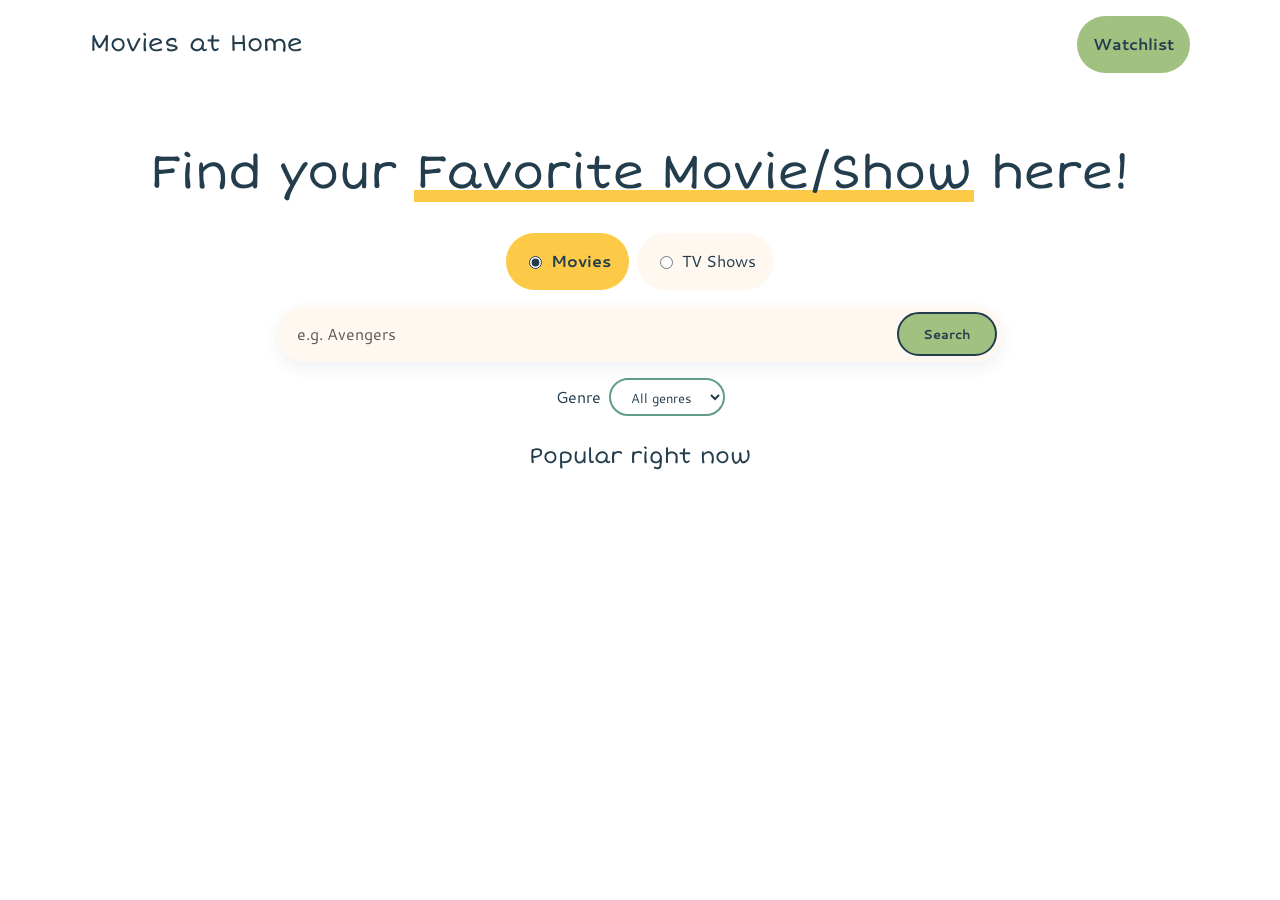
<file: index.html>
<!DOCTYPE html>
<html lang="en">
<head>
    <meta charset="UTF-8">
    <meta name="viewport" content="width=device-width, initial-scale=1.0">
    <meta name="description" content="Browse movies and TV Shows and build your own Watchlist">
    <title>Movies at Home</title>
    <link rel="stylesheet" href="/src/css/style.css" />
    <link rel="icon" href="/favicon.ico" sizes="any">
    <link rel="preconnect" href="https://fonts.googleapis.com">
    <link rel="preconnect" href="https://fonts.gstatic.com" crossorigin>
    <link href="https://fonts.googleapis.com/css2?family=Cantarell:ital,wght@0,400;0,700;1,400;1,700&family=Short+Stack&display=swap" rel= "stylesheet">
    <script type="module" src="/src/js/main.mjs"></script>
</head>
<body>
    <a class="skip-link" href="#main">Skip to main content</a>
    <header>
        <h1><a href="/" id="home-link"> Movies at Home</a></h1>
        <nav aria-label="Main">
            <a href="/watchlist.html">Watchlist</a>
        </nav>
    </header>
    <main>
        <h2 class="hero">Find your <span>Favorite Movie/Show</span> here!</h2>

        <fieldset id="media-toggle">
            <legend>Show</legend>
            <label><input type="radio" name="media" value="movie" checked>Movies</label>
            <label><input type="radio" name="media" value="tv">TV Shows</label>
        </fieldset>

        <form id = "search-form" role="search">
            <label for="search-input">Search by Title</label>
            <input type="search" id="search-input" name="query" placeholder="e.g. Avengers">
            <button type="submit">Search</button>
        </form>

        <div id="filters">
            <label for="genre-select">Genre</label>
            <select id="genre-select">
                <option value="">All genres</option>
            </select>
        </div>

        <h2 id="list-heading">Popular right now</h2>

        <p id="status" role="status" aria-live="polite"></p>
        <ul id="movie-list" class="movie-grid"></ul>

        <nav id="pager" aria-label="Pagination" hidden>
            <button type="button" id="prev-page">Previous</button>
            <span id="page-info"></span>
            <button type="button" id="next-page">Next</button>
        </nav>
    </main>
</body>
</html>
</file>
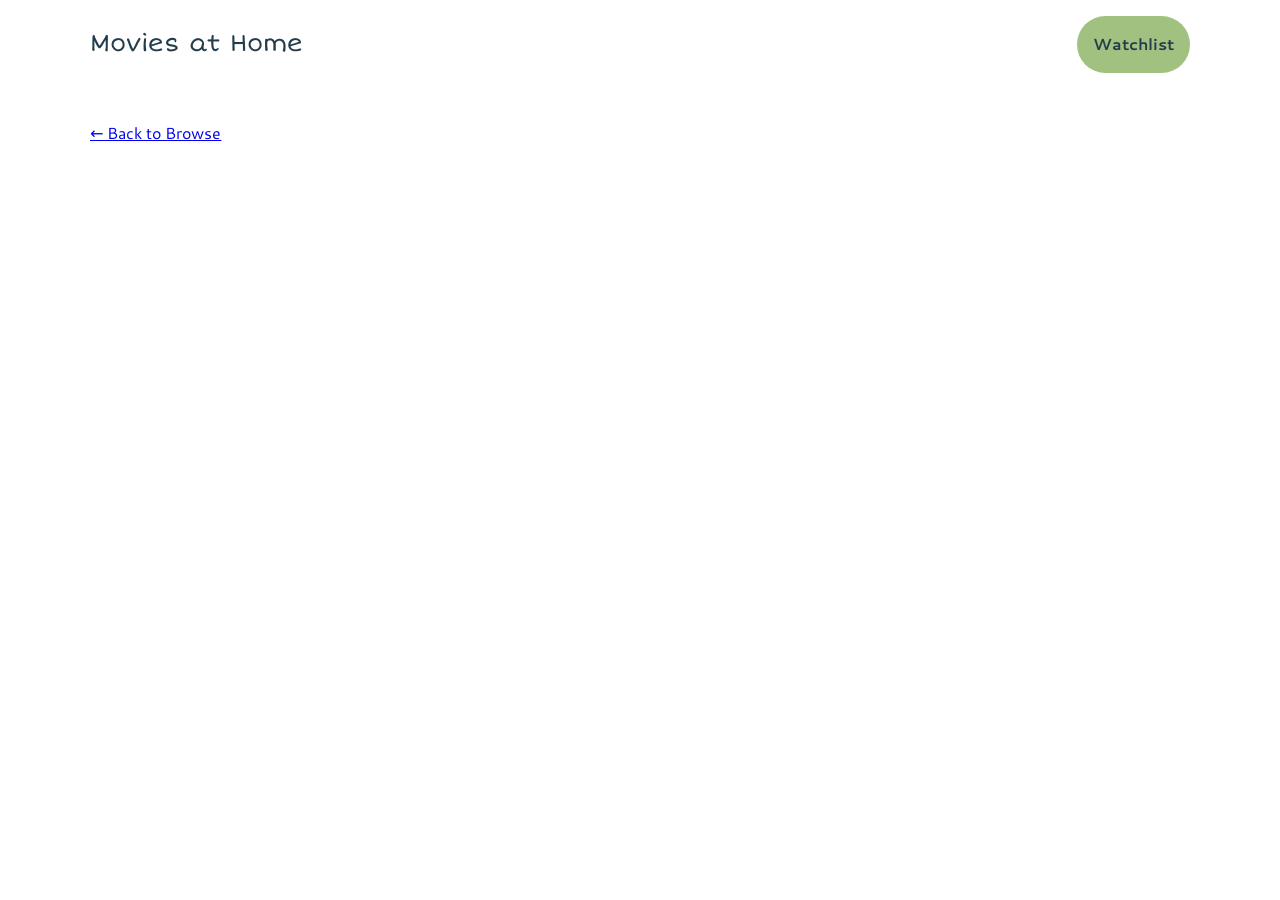
<file: details.html>
<!DOCTYPE html>
<html lang="en">
<head>
    <meta charset="UTF-8">
    <meta name="viewport" content="width=device-width, initial-scale=1.0">
    <meta name="description" content="Details, cast and trailer for a movie or TV show">
    <title>Details | Movies at home</title>
    <link rel="stylesheet" href="/src/css/style.css"/>
    <link rel="icon" href="/favicon.ico" sizes="any">
    <link rel="preconnect" href="https://fonts.googleapis.com">
    <link rel="preconnect" href="https://fonts.gstatic.com" crossorigin>
    <link href="https://fonts.googleapis.com/css2?family=Cantarell:ital,wght@0,400;0,700;1,400;1,700&family=Short+Stack&display=swap" rel= "stylesheet">
    <script type="module" src="/src/js/details.mjs"></script>
</head>
<body>
    <a class="skip-link" href="#main">Skip to main content</a>
    <header>
        <h1><a href="/">Movies at Home</a></h1>
        <nav aria-label="Main">
            <a href="/watchlist.html">Watchlist</a>
        </nav>
    </header>
    <main>
        <p><a href="/">&larr; Back to Browse</a></p>
        <p id="status" role="status" aria-live="polite"></p>
        <div id="details"></div>
    </main>
    
</body>
</html>
</file>
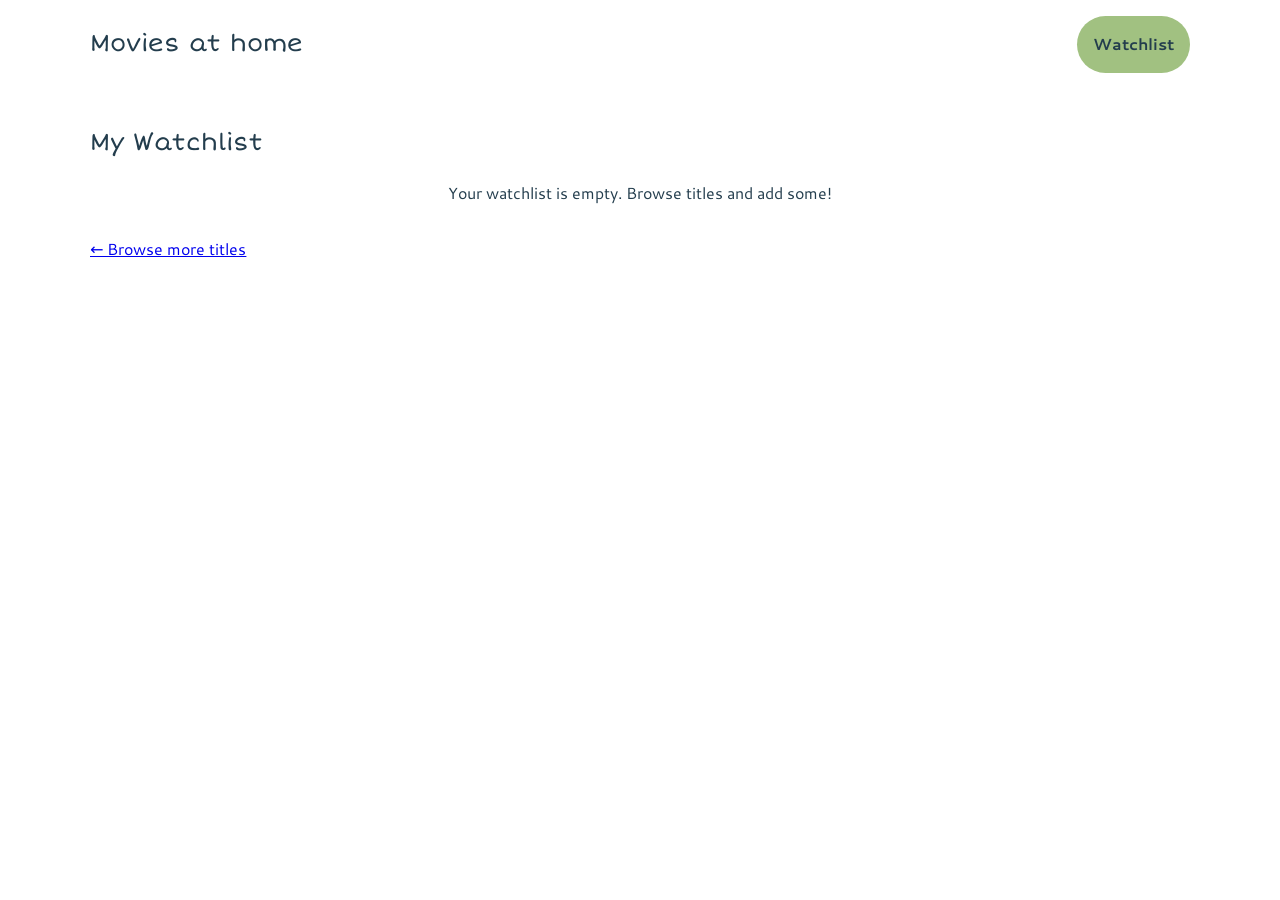
<file: watchlist.html>
<!DOCTYPE html>
<html lang="en">
<head>
    <meta charset="UTF-8">
    <meta name="viewport" content="width=device-width, initial-scale=1.0">
    <meta name="description" content="Your saved moves and TV shows">
    <title>My Watchlist | Movies at Home</title>
    <link rel="stylesheet" href="/src/css/style.css">
    <link rel="icon" href="/favicon.ico" sizes="any">
    <link rel="preconnect" href="https://fonts.googleapis.com">
    <link rel="preconnect" href="https://fonts.gstatic.com" crossorigin>
    <link href="https://fonts.googleapis.com/css2?family=Cantarell:ital,wght@0,400;0,700;1,400;1,700&family=Short+Stack&display=swap" rel= "stylesheet">
    <script type="module" src="/src/js/watchlist-main.mjs"></script>
</head>
<body>
    <a class="skip-link" href="#main">Skip to main content</a>
    <header>
        <h1><a href="/">Movies at home</a></h1>
        <nav aria-label="Main">
            <a href="/watchlist.html">Watchlist</a>
        </nav>
    </header>

    <main>
        <h2>My Watchlist</h2>
        <p id="status" role="status" aria-live="polite"></p>
        <ul id="watchlist" class="movie-grid"></ul>
        <p><a href="/">&larr; Browse more titles</a></p>
    </main>
    
</body>
</html>
</file>
<file: src/css/style.css>
:root {
    --navy: #233D4D;
    --orange: #FE7F2D;
    --yellow: #FCCA46;
    --green: #A1C181;
    --teal: #619B8A;
    --cream: #fff8f1;
    --thumb: 100px;
}

body {
    font-family: 'Cantarell', system-ui, sans-serif;
    color: var(--navy);
    background: #fff;
    line-height: 1.5;
    margin: 0;
    padding: 0;
}

h1,
h2,
h3,
legend,
.movie-card__title {
    font-family: 'Short Stack', cursive;
    font-weight: normal;
}

main {
    max-width: 1100px;
    margin: 0 auto;
    padding: 1rem;
}

body > header {
    display: flex;
    flex-wrap: wrap;
    align-items: center;
    justify-content: space-between;
    gap: 0.5rem 1rem;
    max-width: 1100px;
    margin: 0 auto;
    padding: 1rem;
}

header h1 {
    margin: 0;
    font-size: 1.5rem;
}

header h1 a {
    color: var(--navy);
    text-decoration: none;
}

header h1 a:hover, 
header h1 a:focus-visible {
    text-decoration: underline;
    text-decoration-color: var(--yellow);
    text-decoration-thickness: 3px;
    text-underline-offset: 4px;
}

header nav {
    margin: 0;
}

header nav a {
    display: inline-block;
    padding: 0.4rem 1rem;
    color: var(--navy);
    background-color: var(--green);
    border-radius: 999px;
    font-weight: bold;
    text-decoration: none;
}

header nav a:hover,
header nav a:focus-visible {
    background: var(--orange);
}

.hero {
    text-align: center;
    font-size: clamp(1.8rem, 5vw, 3rem);
    margin: 2rem 0 1.5rem;
}

.hero span {
    background: linear-gradient(transparent 80%, var(--yellow) 30%);
    padding: 0 0.1rem;
}

#list-heading {
    text-align: center;
    font-size: 1.4rem;
    margin: 1.5rem 0 1rem;
}

.movie-grid {
    list-style: none;
    margin: 0;
    padding: 0;
    display: grid;
    grid-template-columns: repeat(auto-fill, minmax(280px, 1fr));
    gap: 1rem;
}

.movie-card {
    display: flex;
    flex-direction: column;
    gap: 0.5rem;
    padding: 0.75rem;
    background: var(--cream);
    border-radius: 16px;
}

.movie-card img, 
.no-poster {
    width: 100%;
    aspect-ratio: 2/3;
    object-fit: cover;
    border-radius: 8px;
}

.no-poster {
    display: grid;
    place-items: center;
    background: #ddd;
    color: #555;
}

.movie-card__link {
    display: grid;
    grid-template-columns: var(--thumb) 1fr;
    grid-template-rows: auto auto 1fr;
    column-gap: 0.75rem;
    align-items: start;
    color: inherit;
    text-decoration: none;
}

.movie-card__link > img,
.movie-card__link > .no-poster {
    grid-column: 1;
    grid-row: 1 / span 3;
}

.movie-card__link:hover .movie-card__title,
.movie-card__link:focus-visible .movie-card__title {
    text-decoration: underline;
}

.movie-card__title {
    grid-column: 2;
    grid-row: 1;
    font-size: 1rem;
    margin: 0 0 0.25rem;
}

.movie-card__info {
    grid-column: 2;
    grid-row: 2;
    justify-self: start;
    margin: 0;
    padding: 0.1rem 0.7rem;
    font-size: 0.85rem;
    color: var(--navy);
    background: var(--yellow);
    border-radius: 999px;
}

#search-form {
    display: flex;
    align-items: center;
    gap: 0.5rem;
    max-width: 700px;
    margin: 0 auto 1rem;
    padding: 0.4rem 0.4rem 0.4rem 1.25rem;
    background: var(--cream);
    border-radius: 999px;
    box-shadow: 0 6px 16px rgb(35 61 77 / 0.08);
}

#search-form label,
#media-toggle legend {
    position: absolute;
    width: 1px;
    height: 1px;
    overflow: hidden;
    clip-path: rect(0 0 0 0);
    white-space: nowrap;
}

#search-input {
    flex: 1;
    min-width: 0;
    padding: 0.6rem 0;
    font-size: 1rem;
    background: transparent;
    border: 0;
}

#search-input:focus-visible {
    outline: none;
}

#search-form:focus-within {
    outline: 3px solid var(--navy);
    outline-offset: 2px;
}

#search-form button {
    padding: 0.6rem 1.5rem;
    background: var(--green);
}

#search-form button:hover:not(:disabled) {
    background-color: var(--orange);
}

#filters {
    display: flex;
    justify-content: center;
    align-items: center;
    gap: 0.5rem;
    margin-bottom: 1rem;
}

#genre-select {
    padding: 0.4rem 1rem;
    border-radius: 999px;
}

input,
select {
    font-family: inherit;
    color: var(--navy);
    background: #fff;
    border: 2px solid var(--teal);
    border-radius: 8px;
}

button {
    padding: 0.5rem 1rem;
    font-family: inherit;
    font-weight: bold;
    color: var(--navy);
    background: var(--yellow);
    border: 2px solid var(--navy);
    border-radius: 999px;
    cursor: pointer;
}

button:hover:not(:disabled) {
    background: var(--orange);
}

:focus-visible {
    outline: 3px solid var(--navy);
    outline-offset: 2px;
}

#status {
    min-height: 1.5rem;
    margin: 0 0 1rem;
    text-align: center;
}

.status--error {
    color: #b00020;
    font-weight: bold;
}

#pager {
    display: flex;
    justify-content: center;
    align-items: center;
    gap: 1rem;
    margin: 1.5rem 0;
}

#pager[hidden] {
    display: none;
}

#pager button:disabled {
    opacity: 0.5;
    cursor: not-allowed;
}

.details__poster img,
.details__poster .no-poster {
    width: 100%;
    max-width: 300px;
    aspect-ratio: 2/3;
    object-fit: cover;
    border-radius: 16px;
}

#details {
    display: grid;
    gap: 1.5rem;
}

.details__info,
.details__extras {
    padding: 1.25rem;
    background: var(--cream);
    border-radius: 16px;
}

.details__info h3, 
.details__extras h3 {
    display: inline-block;
    margin: 0.5rem 0;
    padding: 0.1rem 0.8rem;
    font-size: 0.95rem;
    background: var(--yellow);
    border-radius: 999px;
}

.details__facts,
.details__rating {
    margin: 0.25rem 0;
    color: #555;
}

.details__overview {
    font-size: 1.1rem;
    line-height: 1.6;
    margin: 1rem 0;
}

.details__extras {
    grid-column: 1/-1;
}

.trailer {
    aspect-ratio: 16/9;
    max-width: 800px;
}

.trailer iframe {
    width: 100%;
    height: 100%;
    border: 0;
    border-radius: 8px;
}

.details__empty {
    color: #555;
}

.cast-list {
    list-style: none;
    margin: 0;
    padding: 0;
    display: grid;
    grid-template-columns: repeat(auto-fill, 100px);
    justify-content: start;
    gap: 1rem;
}

.cast-member img, 
.cast-member .no-poster {
    width: 100%;
    aspect-ratio: 2/3;
    object-fit: cover;
    border-radius: 8px;
}

.cast-member__name {
    font-weight: bold;
    margin: 0.5rem 0 0.1rem;
}

.cast-member__role {
    margin: 0;
    font-size: 0.9rem;
    color: #555;
}

.ratings {
    margin: 1rem 0;
}

.ratings__list {
    list-style: none;
    margin: 0;
    padding: 0;
    display: flex;
    flex-wrap: wrap;
    gap: 0.75rem;
}

.ratings__item {
    background: #fff;
    border: 2px solid var(--green);
    border-radius: 8px;
    padding: 0.5rem 0.75rem;
}

.ratings__source {
    display: block;
    font-size: 0.8rem;
    color: #555;
}

.ratings__value {
    font-weight: bold;
}

.watchlist-button {
    margin: 0.5rem 0 1rem;
    padding: 0.6rem 1.2rem;
    font-size: 1rem;
}

.remove-button {
    align-self: flex-start;
    margin-left: calc(var(--thumb) + 0.75rem);
    padding: 0.3rem 0.9rem;
    font-size: 0.85rem;
}

#media-toggle {
    display: flex;
    justify-content: center;
    gap: 0.5rem;
    border: 0;
    padding: 0;
    margin: 0 0 1rem;
}

#media-toggle label{
    display: inline-flex;
    align-items: center;
    gap: 0.4rem;
    padding: 0.4rem 1.1rem;
    background: var(--cream);
    border-radius: 999px;
    cursor: pointer;
}

#media-toggle input {
    accent-color: var(--navy);
}

#media-toggle label:has(input:checked) {
    background: var(--yellow);
    font-weight: bold;
}

@media (min-width: 700px) {
    #details {
        grid-template-columns: 300px 1fr;
    }
}

@keyframes fadeUp {
    from {
        opacity: 0;
        transform: translateY(12px);
    }
    to {
        opacity: 1;
        transform: translateY(0);
    }
}

@keyframes pop {
    0% {
        transform: scale(1);
    }
    40% {
        transform: scale(1.15);
    }
    100% {
        transform: scale(1);
    }
}

.movie-card {
    animation: fadeUp 0.4s ease-out both;
    transition: transform 0.2s ease, box-shadow 0.2s ease;
}

.movie-card:hover,
.movie-card:focus-within {
    transform: translateY(-4px);
    box-shadow: 0 8px 18px rgb(35 61 77 / 0.15);
}

.is-popping {
    animation: pop 0.35s ease-out;
}

.watchlist-message {
    min-height: 1.5rem;
    margin: 0;
    font-weight: bold;
}

@media (prefers-reduced-motion: reduce) {
    *,
    *::before,
    *::after{
        animation: none !important;
        transition: none !important;
    }
}

.movie-grid {
    grid-template-columns: repeat(auto-fill, minmax(min(280px, 100%), 1fr));
}

.movie-card__title, 
.details__info h2, 
.cast-member__name {
    overflow-wrap: anywhere;
}

button,
#media-toggle label, 
header nav a {
    min-height: 44px;
}

button,
header nav a {
    display: inline-flex;
    align-items: center;
    justify-content: center;
}

@media (max-width: 480px) {
    main {
        padding: 0.75rem;
    }

    #search-form {
        padding-left: 1rem;
    }

    #search-form button {
        padding: 0.6rem 1rem;
    }

    .hero {
        margin: 1.25rem 0 1rem;
    }
}

img,
iframe {
    max-width: 100%;
}

.skip-link {
    position: absolute;
    left: 1rem;
    top: -4rem;
    padding: 0.5rem 1rem;
    background: var(--yellow);
    color: var(--navy);
    font-weight: bold;
    border-radius: 8px;
    z-index: 10;
}

.skip-link:focus {
    top: 1rem;
}

::placeholder {
    color: #595959;
    opacity: 1;
}
</file>
